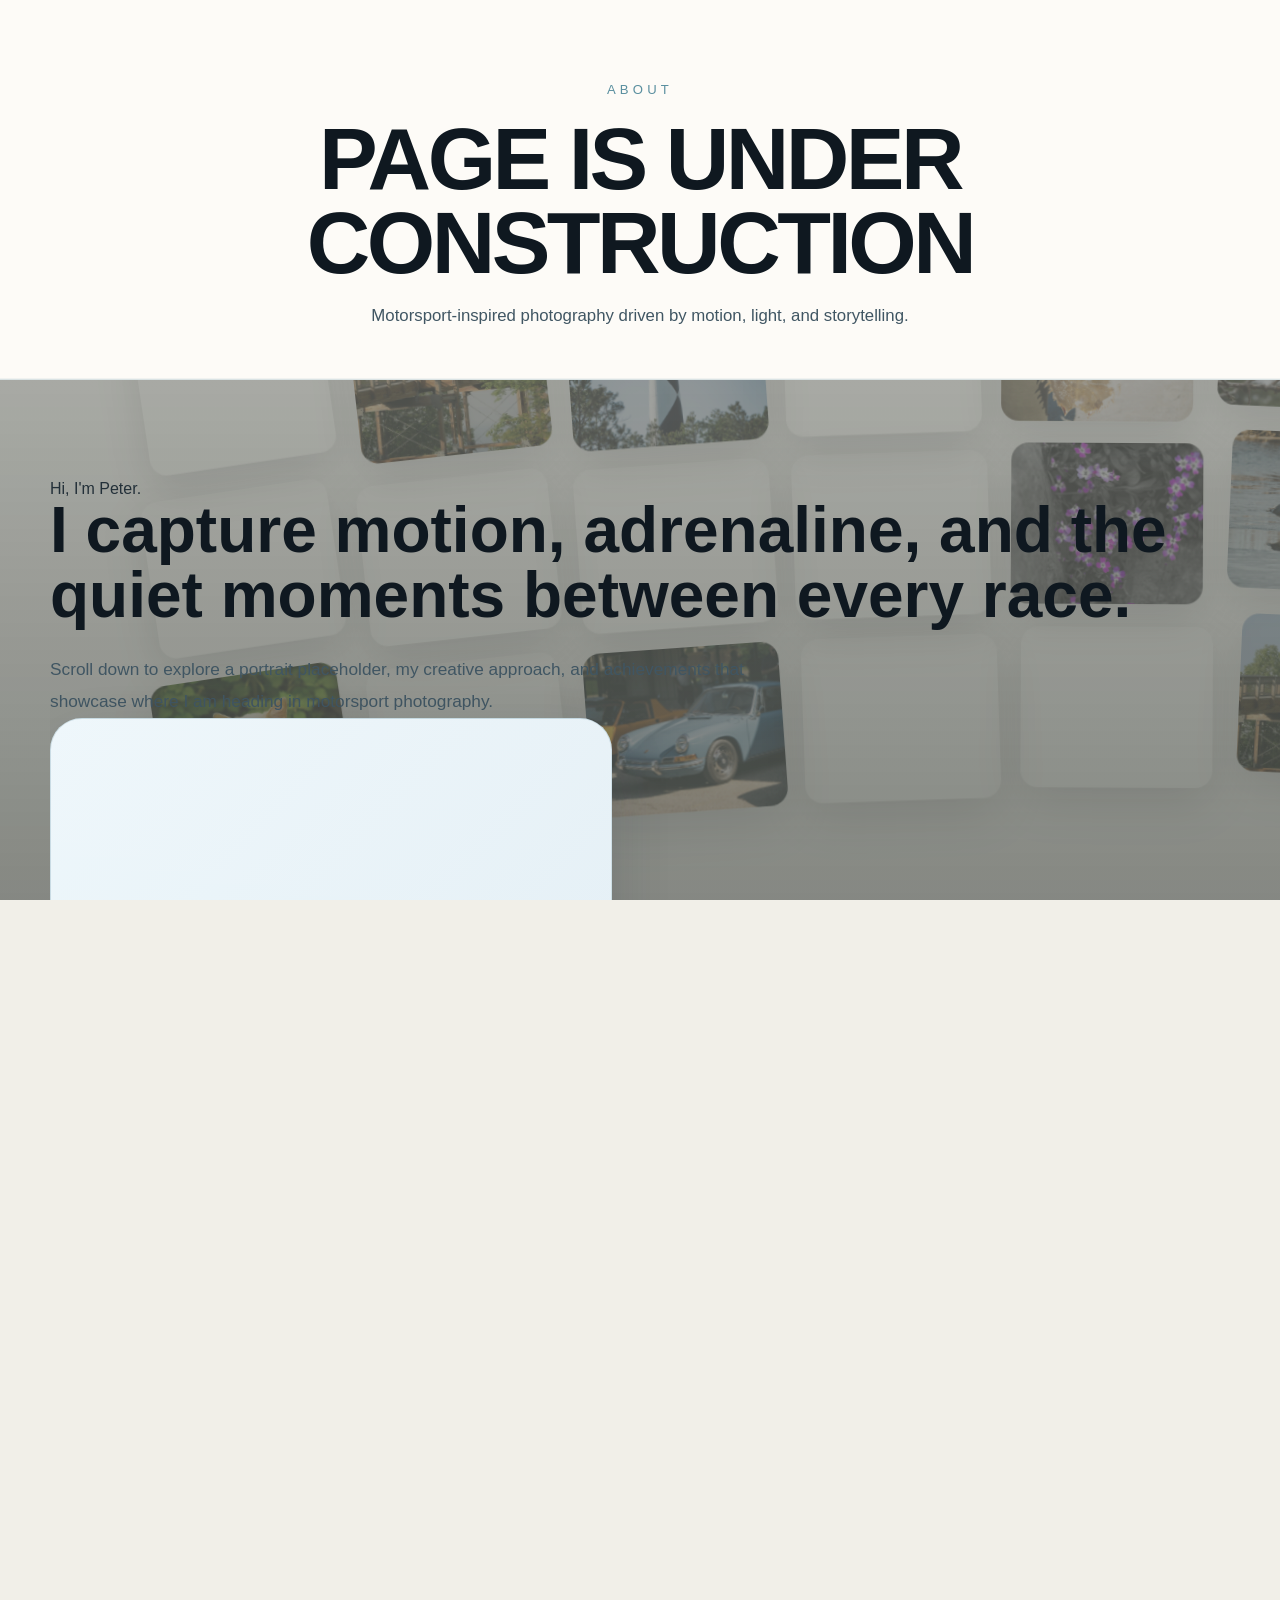
<file: about.html>
<!DOCTYPE html>
<html lang="en">
<head>
  <meta charset="UTF-8">
  <meta name="viewport" content="width=device-width, initial-scale=1.0">
  <title>About | Peter Kopp Photography</title>
  <link rel="stylesheet" href="style.css">
</head>
<body class="about-page">
  <!-- Scrolling Background Grid -->
  <div class="about-scroll-bg">
    <div class="about-scroll-grid" id="scrollGrid"></div>
  </div>

  <header class="about-header">
    <div class="about-header-inner">
      <span class="eyebrow">About</span>
      <h1>PAGE IS UNDER CONSTRUCTION</h1>
      <p class="header-subtitle">Motorsport-inspired photography driven by motion, light, and storytelling.</p>
    </div>
  </header>

  <main class="about-main">
    <section class="about-hero">
      <div class="hero-copy">
        <span class="eyebrow">Hi, I'm Peter.</span>
        <h2 class="about-hero-title">I capture motion, adrenaline, and the quiet moments between every race.</h2>
        <p class="hero-intro">Scroll down to explore a portrait placeholder, my creative approach, and achievements that showcase where I am heading in motorsport photography.</p>
      </div>

      <div class="hero-photo">
        <div class="hero-photo-placeholder">
          <div class="placeholder-label">Photo Placeholder</div>
        </div>
      </div>
    </section>

    <section class="achievements">
      <h2>Achievements</h2>
      <div class="achievement-list">
        <article class="achievement-card reveal-on-scroll">
          <div class="achievement-image"></div>
          <div class="achievement-copy">
            <h3>Featured in racing media</h3>
            <p>Selected editorial work for motorsport events, capturing high-speed action and the atmosphere of every track.</p>
          </div>
        </article>
<br>
        <article class="achievement-card reveal-on-scroll">
          <div class="achievement-image"></div>
          <div class="achievement-copy">
            <h3>Major event coverage</h3>
            <p>Trusted to document live competitions from grid to podium, delivering images with energy and narrative.</p>
          </div>
        </article>
<br>
        <article class="achievement-card reveal-on-scroll">
          <div class="achievement-image"></div>
          <div class="achievement-copy">
            <h3>Editorial portrait commissions</h3>
            <p>Created striking portraits for drivers, teams, and automotive partners with a cinematic visual style.</p>
          </div>
        </article>
<br>
        <article class="achievement-card reveal-on-scroll">
          <div class="achievement-image"></div>
          <div class="achievement-copy">
            <h3>Emerging visual storyteller</h3>
            <p>Building a portfolio that blends motorsport energy with thoughtful, image-led storytelling.</p>
          </div>
        </article>
      </div>
    </section>
  </main>

  <script src="script.js"></script>
</body>
</html>
</file>
<file: style.css>
/* ==================================================
   GLOBAL
================================================== */
html, body {
  width: 100%;
  height: 100%;
  margin: 0;
  padding: 0;
  overflow-x: hidden;
  overflow-y: auto;
  font-family: Inter, sans-serif;
  background: #f1efe8;
  color: #14191f;
  -webkit-tap-highlight-color: transparent; /* Remove blue highlight on mobile */
  -webkit-touch-callout: none; /* Disable callout on long press */
  user-select: none; /* Prevent text selection */
}

* {
  -webkit-tap-highlight-color: transparent; /* Remove blue highlight globally */
  -webkit-touch-callout: none;
}

h1, h2, h3, h4, h5, h6, p {
  margin: 0;
  padding: 0;
  color: #E6ECE8;
}

body.about-page {
  background: #f1efe8;
  color: #14191f;
}

body.cars-page {
  background: #f1efe8;
  color: #14191f;
  min-height: 100%;
}

body.about-page .about-header {
  padding: 80px 24px 48px;
  background: linear-gradient(180deg, rgba(14, 27, 20, 0.98), rgba(8, 14, 10, 0.95));
  border-bottom: 1px solid rgba(255, 255, 255, 0.08);
  box-shadow: inset 0 -1px 0 rgba(255,255,255,0.05);
}

body.about-page .about-header-inner {
  max-width: 1120px;
  margin: 0 auto;
  text-align: center;
}

body.about-page .about-header .eyebrow {
  display: inline-block;
  margin-bottom: 20px;
  letter-spacing: 0.32em;
  font-size: 0.82rem;
  text-transform: uppercase;
  color: #9eae9e;
}

body.about-page h1 {
  font-size: clamp(4rem, 8vw, 5.5rem);
  line-height: 0.95;
  letter-spacing: -0.04em;
  color: #F8FBF4;
  margin-bottom: 16px;
}

body.about-page .header-subtitle {
  max-width: 760px;
  margin: 0 auto;
  color: #cfd5c8;
  line-height: 1.85;
  font-size: 1.05rem;
}

body.about-page .about-main {
  max-width: 1180px;
  margin: 0 auto;
  padding: 52px 24px 96px;
}

body.about-page .about-hero {
  position: relative;
  display: grid;
  grid-template-columns: 1.05fr 0.95fr;
  gap: 56px;
  align-items: center;
  min-height: calc(100vh - 200px);
  padding: 48px 0 72px;
  overflow: hidden;
}

body.about-page .about-bg-wall {
  position: absolute;
  inset: 0;
  z-index: 0;
  pointer-events: none;
  overflow: hidden;
}

body.about-page .about-bg-wall::before {
  content: "";
  position: absolute;
  inset: 0;
  background: linear-gradient(180deg, rgba(6, 12, 8, 0.95), rgba(8, 12, 8, 0.40));
  z-index: 1;
  pointer-events: none;
}

body.about-page .about-bg-card {
  position: absolute;
  background-size: cover;
  background-position: center;
  background-repeat: no-repeat;
  border-radius: 28px;
  box-shadow: 0 30px 90px rgba(0, 0, 0, 0.26);
  opacity: 0.28;
  will-change: transform, opacity;
}

/* Hide legacy about-bg wall and cards to remove dark/opaque square */
body.about-page .about-bg-wall,
body.about-page .about-bg-card,
body.about-page .about-bg-wall::before {
  display: none !important;
  visibility: hidden !important;
}

body.about-page .about-bg-card.image-1 {
  top: 8%;
  left: 4%;
  width: 42%;
  height: 52%;
  background-image: url('images/DSC04338.JPG');
}

body.about-page .about-bg-card.image-2 {
  top: 18%;
  right: 4%;
  width: 44%;
  height: 50%;
  background-image: url('images/flowers.jpg');
}

body.about-page .about-bg-card.image-3 {
  top: 50%;
  left: 10%;
  width: 32%;
  height: 40%;
  background-image: url('images/acropliswindow.jpg');
}

body.about-page .about-bg-card.image-4 {
  top: 62%;
  right: 16%;
  width: 28%;
  height: 36%;
  background-image: url('images/DSC01285.jpg');
}

body.about-page .about-bg-card.image-5 {
  top: 28%;
  left: 52%;
  width: 22%;
  height: 34%;
  background-image: url('images/DSC01160.jpg');
}

body.about-page .about-bg-card.image-6 {
  top: 44%;
  left: 20%;
  width: 28%;
  height: 30%;
  background-image: url('images/DSC01213.jpg');
}

body.about-page .about-bg-card.image-7 {
  top: 12%;
  left: 30%;
  width: 20%;
  height: 26%;
  background-image: url('images/snake1.jpg');
}

body.about-page .about-bg-card.image-8 {
  top: 72%;
  left: 38%;
  width: 18%;
  height: 24%;
  background-image: url('images/_DSC1013.jpg');
}

/* removed temporary about-bg-scroll styles; using original about-bg-wall cards */

body.about-page .about-header,
body.about-page .about-main {
  position: relative;
  z-index: 25;
}

/* restored original about page layout; temporary background rules removed */

body.about-page .about-header,
body.about-page .about-main {
  position: relative;
  z-index: 25;
}

body.about-page .about-hero .hero-copy,
body.about-page .about-hero .hero-photo,
body.about-page .hero-photo-placeholder,
body.about-page .achievement-card {
  opacity: 0;
  transform: translateY(32px);
  transition: opacity 0.75s ease, transform 0.75s ease;
}

body.about-page .hero-copy.active,
body.about-page .hero-photo-placeholder.active,
body.about-page .achievement-card.active {
  opacity: 1;
  transform: translateY(0);
}

body.about-page .about-hero-title {
  font-size: clamp(2.8rem, 5vw, 4.25rem);
  line-height: 1.02;
  margin: 0 0 24px;
  color: #F8FBF4;
}

body.about-page .hero-intro {
  max-width: 46rem;
  line-height: 1.9;
  color: rgba(255,255,255,0.78);
  font-size: 1.08rem;
}

body.about-page .hero-photo {
  display: flex;
  justify-content: center;
  align-items: center;
}

body.about-page .hero-photo-placeholder {
  width: 100%;
  max-width: 560px;
  aspect-ratio: 4 / 5;
  background: linear-gradient(135deg, rgba(34, 56, 42, 0.96), rgba(10, 18, 13, 0.98));
  border-radius: 32px;
  border: 1px solid rgba(255,255,255,0.1);
  box-shadow: 0 30px 90px rgba(0, 0, 0, 0.25);
  overflow: hidden;
  position: relative;
  transform: translateY(0);
}

body.about-page .hero-photo-placeholder::before {
  content: "";
  position: absolute;
  inset: 0;
  background: linear-gradient(180deg, rgba(255,255,255,0.04), transparent 60%);
  pointer-events: none;
}

body.about-page .placeholder-label {
  position: absolute;
  inset: 0;
  display: flex;
  align-items: center;
  justify-content: center;
  color: #8DA38D;
  letter-spacing: 0.24em;
  text-transform: uppercase;
  font-size: 0.95rem;
  opacity: 0.32;
  z-index: 1;
}

body.about-page .achievements {
  padding-top: 24px;
}

body.about-page .achievements h2 {
  font-size: clamp(2.4rem, 6vw, 3.4rem);
  margin-bottom: 28px;
  text-align: center;
  color: #F3F7F0;
}

body.about-page .achievement-list {
  display: grid;
  grid-template-columns: repeat(2, minmax(0, 1fr));
  gap: 24px;
}

body.about-page .achievement-card {
  background: rgba(255,255,255,0.06);
  border: 1px solid rgba(255,255,255,0.12);
  border-radius: 30px;
  padding: 28px;
  display: flex;
  gap: 24px;
  align-items: flex-start;
  min-height: 240px;
  backdrop-filter: blur(12px);
  box-shadow: 0 24px 60px rgba(0, 0, 0, 0.22);
  opacity: 0;
  transform: translateY(42px);
  transition: transform 0.7s ease, opacity 0.7s ease, border-color 0.3s ease, box-shadow 0.3s ease;
}

body.about-page .achievement-card:hover {
  border-color: rgba(66, 123, 140, 0.2);
  box-shadow: 0 30px 70px rgba(34, 44, 53, 0.16);
  transform: translateY(-2px);
}

body.about-page .achievement-card.active {
  opacity: 1;
  transform: translateY(0);
}

body.about-page .achievement-image {
  width: 130px;
  min-width: 130px;
  aspect-ratio: 4 / 5;
  border-radius: 24px;
  background: linear-gradient(135deg, rgba(37, 60, 33, 0.95), rgba(11, 20, 16, 0.97));
  position: relative;
  overflow: hidden;
}

body.about-page .achievement-image::before {
  content: "Image";
  position: absolute;
  inset: 0;
  display: flex;
  align-items: center;
  justify-content: center;
  color: #577e93;
  letter-spacing: 0.22em;
  text-transform: uppercase;
  opacity: 0.34;
  font-size: 0.85rem;
}

body.about-page .achievement-copy h3 {
  margin: 0 0 12px;
  font-size: 1.28rem;
  color: #1b262d;
}

body.about-page .achievement-copy p {
  margin: 0;
  line-height: 1.75;
  color: #4f5f67;
}

body.about-page .achievement-card:nth-child(even) {
  background: rgba(255,255,255,0.06);
}

body.about-page .about-hero .hero-copy,
body.about-page .about-hero .hero-photo {
  position: relative;
  z-index: 2;
  will-change: transform, opacity;
}

body.about-page .about-header,
body.about-page .about-main,
body.about-page .achievement-list,
body.about-page .about-hero {
  position: relative;
  z-index: 2;
}

body.about-page .hero-copy,
body.about-page .hero-photo-placeholder,
body.about-page .achievement-card {
  opacity: 1 !important;
  transform: none !important;
}

body.about-page #scene-wrapper,
body.about-page #center-sphere,
body.about-page #start-text-ring,
body.about-page #dropdown-menu,
body.about-page #hud-hints,
body.about-page #mobile-gallery,
body.about-page #overlay,
body.about-page #content-overlay {
  display: none !important;
  visibility: hidden !important;
  pointer-events: none !important;
}

body.gallery-hidden #scene-wrapper,
body.gallery-hidden #center-sphere,
body.gallery-hidden #start-text-ring,
body.gallery-hidden #dropdown-menu,
body.gallery-hidden #hud-hints,
body.gallery-hidden #mobile-gallery,
body.gallery-hidden #overlay {
  display: none !important;
  visibility: hidden !important;
  pointer-events: none !important;
}

body.content-open #content-overlay.active,
body.about-page #content-overlay.active,
body.cars-page #content-overlay.active {
  display: block !important;
  visibility: visible !important;
  pointer-events: auto !important;
}

body.about-page .about-header,
body.about-page .about-main,
body.about-page .about-hero,
body.about-page .hero-photo,
body.about-page .hero-copy,
body.about-page .hero-photo-placeholder,
body.about-page .achievement-list,
body.about-page .achievement-copy {
  display: block !important;
  visibility: visible !important;
  opacity: 1 !important;
  transform: none !important;
}

@media (min-width: 961px) {
  body.about-page .achievement-card {
    display: flex !important;
    flex-direction: row !important;
  }
}

body.about-page #content-overlay.active {
  display: block !important;
  visibility: visible !important;
  pointer-events: auto !important;
}

@media (max-width: 960px) {
  body.about-page .achievement-card {
    flex-direction: column;
    align-items: center;
    text-align: center;
    gap: 28px;
    padding: 32px;
  }
  body.about-page .about-hero {
    grid-template-columns: 1fr;
    min-height: auto;
    gap: 32px;
    padding-top: 32px;
  }

  body.about-page .about-bg-wall {
    display: none;
  }

  body.about-page .achievement-list {
    grid-template-columns: 1fr;
  }
}

@media (max-width: 640px) {
  body.about-page .about-header {
    padding: 52px 18px 28px;
  }

  body.about-page h1 {
    font-size: clamp(3rem, 12vw, 4.5rem);
  }

  body.about-page .about-main {
    padding: 28px 18px 64px;
  }

  body.about-page .achievement-list {
    gap: 32px;
  }

  body.about-page .achievement-card {
    flex-direction: column;
    align-items: center;
    text-align: center;
    gap: 28px;
    padding: 32px;
  }

  body.about-page .achievement-image {
    width: 100%;
    max-width: 320px;
    min-width: auto;
  }

  body.about-page .achievement-copy {
    width: 100%;
  }

  body.about-page .achievement-copy h3 {
    margin-bottom: 16px;
  }
}
/* ==================================================
   MOBILE GALLERY (Default Hidden)
================================================== */
#welcome-header {
  position: fixed;
  inset: 0;
  display: flex;
  flex-direction: column;
  justify-content: center;
  align-items: center;
  background-color: #0B1410; /* Matches your body background */
  z-index: 2147483647; /* Highest possible z-index */
  transition: opacity 1s ease, visibility 1s;
  pointer-events: auto; /* Allows users to click through it if it's fading */
}

#welcome-header h1 {
  font-size: clamp(3rem, 5.5vw, 4.2rem);
  margin: 0;
  letter-spacing: 0.22em;
  text-transform: uppercase;
  font-weight: 700;
  color: #233039;
  text-align: center;
  opacity: 0;
  animation: fadeInText 1s ease forwards 0.3s;
}

#welcome-header h2 {
  font-size: clamp(1rem, 2.2vw, 1.2rem);
  margin: 10px 0 0 0;
  letter-spacing: 0.24em;
  text-transform: uppercase;
  font-weight: 500;
  color: #536a7a;
  opacity: 0;
  animation: fadeInText 1s ease forwards 0.6s;
}

@keyframes fadeInText {
  from {
    opacity: 0;
    transform: translateY(20px);
  }
  to {
    opacity: 1;
    transform: translateY(0);
  }
}

/* Mobile adjustments */
@media (max-width: 768px) {
  #welcome-header h1 { font-size: 2.5rem; letter-spacing: 8px; }
  #welcome-header h2 { font-size: 1rem; letter-spacing: 4px; }
}

/* Class to trigger the fade out */
#welcome-header.fade-out {
  opacity: 0;
  visibility: hidden;
}


#mobile-gallery {
  display: none;
  position: fixed;
  top: 0;
  left: 0;
  width: 100%;
  height: 100%;
  overflow-y: auto;
  overflow-x: hidden;
  -webkit-overflow-scrolling: touch;
  background: #2A3A2E;
  z-index: 1;
  padding: 15px 10px 150px 10px;
  display: flex;
  flex-direction: column;
  align-items: center;
  gap: 20px;
}

#mobile-gallery img {
  width: auto;
  max-width: 85%;
  height: auto;
  max-height: 400px;
  display: block;
  cursor: pointer;
  border-radius: 8px;
  box-shadow: 0 4px 12px rgba(0,0,0,0.15);
  -webkit-tap-highlight-color: transparent;
  -webkit-touch-callout: none;
  user-select: none;
  object-fit: contain;
}

/* Alternate images between left and right */
#mobile-gallery img:nth-child(odd) {
  align-self: flex-start;
  margin-left: 5%;
}

#mobile-gallery img:nth-child(even) {
  align-self: flex-end;
  margin-right: 5%;
}

/* 3 column layout for slightly larger phones */
@media (min-width: 400px) and (max-width: 768px) {
  #mobile-gallery img {
    max-width: 80%;
  }
}

/* ==================================================
   SCENE WRAPPER
================================================== */
#scene-wrapper {
  position: fixed;
  inset: 0;
  pointer-events: auto;
}

/* On mobile, hide the scene wrapper completely */
@media (max-width: 768px) {
  #scene-wrapper {
    display: none !important;
  }
}

/* ==================================================
   TEXT RING
================================================== */
#start-text-ring {
  position: absolute;
  top: 50%;
  left: 50%;
  width: 220px;
  height: 220px;
  transform: translate(-50%, -50%);
  transform-style: preserve-3d;
  pointer-events: none;
  z-index: 30;
}

#text-ring-svg {
  width: 100%;
  height: 100%;
  overflow: visible;
  transform-style: preserve-3d;
}

/* Rotate the text ring around the center sphere */
#start-text-ring,
#text-ring-svg {
  transform-origin: 50% 50%;
}

#text-ring-svg {
  animation: spin 18s linear infinite;
}

@keyframes spin {
  from { transform: rotate(0deg); }
  to   { transform: rotate(360deg); }
}

#text-ring-svg text {
  fill: rgba(35, 48, 57, 0.9);
  font-size: 12px;
  letter-spacing: 0.24em;
  text-transform: uppercase;
  dominant-baseline: middle;
  filter: drop-shadow(0 0 4px rgba(0,0,0,0.08));
}

/* ==================================================
   HUD HINTS
================================================== */
#hud-hints {
  position: absolute;
  top: calc(50% + 100px); /* Positioned below the center sphere */
  left: 50%;
  transform: translateX(-50%);
  width: 80%;
  max-width: 500px;
  text-align: center;
  z-index: 50;
  pointer-events: none;
  height: 60px;
}

.hud-hint {
  position: absolute;
  left: 50%;
  top: 0;
  transform: translate(-50%, 0);
  opacity: 0;
  transition: opacity 0.6s ease;
  white-space: nowrap;
  font-size: 15px;
  font-weight: 500;
  letter-spacing: 0.05em;
  text-transform: uppercase;
  color: #E6ECE8;
  background: #2A3A2E;
  padding: 12px 24px;
  border-radius: 4px;
  box-shadow: 0 4px 12px rgba(0,0,0,0.15);
}

.hud-hint.active {
  opacity: 1;
}

/* Removed dimming effect */
#scene.dimmed {
  filter: none;
  transition: none;
}

@media (max-width: 768px) {
  #hud-hints {
    display: block !important; /* Force visible on mobile */
    position: fixed !important; /* Changed from absolute to fixed for proper z-index */
    bottom: 250px !important; 
    top: auto !important;
    left: 50% !important;
    transform: translateX(-50%) !important;
    width: 90%;
    max-width: 340px;
    z-index: 100000 !important;
    pointer-events: none !important;
    height: 60px;
  }

  .hud-hint {
    font-size: 13px;
    padding: 10px 20px;
    background: rgba(255, 255, 255, 0.98) !important;
    color: #E6ECE8 !important;
    box-shadow: 0 10px 30px rgba(0,0,0,0.3) !important;
    border: 1px solid #000;
  }
}


/* ==================================================
   3D SCENE & SPHERE CONTAINER
================================================== */
#scene {
  position: absolute;
  inset: 0;
  perspective: 1800px;
  display: flex;
  justify-content: center;
  align-items: center;
  perspective-origin: 50% 50%;
  transform-style: preserve-3d;
  pointer-events: auto; /* Allow interaction */
}

#sphere {
  position: relative;
  width: 740px;
  height: 740px;
  transform-style: preserve-3d;
  cursor: grab;
  transform: rotateX(0deg) rotateY(0deg);
}

#sphere:active {
  cursor: grabbing;
}

/* ==================================================
   PHOTOS
================================================== */
.photo {
  position: absolute;
  left: 50%;
  top: 50%;
  transform-style: preserve-3d;
  display: flex;
  align-items: center;
  justify-content: center;
  cursor: zoom-in;
  will-change: transform;
  transform-origin: 0 0;
}

.photo.landscape {
  width: 170px;
  height: 112px;
}

.photo.portrait {
  width: 170px;
  height: 300px;
}

.photo img {
  width: 100%;
  height: 100%;
  object-fit: cover;
  border-radius: 12px;
  box-shadow: 0 28px 56px rgba(0,0,0,0.55);
  backface-visibility: hidden;
  transition: transform 0.25s ease;
  -webkit-tap-highlight-color: transparent;
  -webkit-touch-callout: none;
  user-select: none;
}

.photo.portrait img {
  object-fit: contain;
}

.photo img:hover {
  transform: scale(1.05);
}

/* ==================================================
   CENTER SPHERE (MENU BUTTON)
================================================== */
#center-sphere {
  --light-x: 40%;
  --light-y: 30%;
  position: fixed;
  left: 50%;
  top: 50%;
  transform: translate(-50%, -50%);
  width: 110px;
  height: 110px;
  border-radius: 50%;
  transform-style: preserve-3d;
  background: radial-gradient(circle at var(--light-x) var(--light-y), #111 35%, #000 85%);
  box-shadow:
    inset -30px -30px 60px rgba(0,0,0,0.95),
    inset 12px 12px 24px rgba(255,255,255,0.03),
    0 60px 120px rgba(0,0,0,0.95);
  pointer-events: auto;
  cursor: pointer;
  z-index: 100;
  transition: transform 0.2s ease;
  display: block; /* Ensure it's always visible by default */
}

#center-sphere:hover {
  transform: translate(-50%, -50%) scale(1.1);
}

/* Expanding animation when menu opens - MOBILE VERSION */
#center-sphere.expanding {
  animation: sphereExpandMobile 0.6s cubic-bezier(0.34, 1.56, 0.64, 1) forwards;
}

@keyframes sphereExpandMobile {
  0% {
    transform: translateX(-50%) scale(1);
    opacity: 1;
  }
  50% {
    transform: translateX(-50%) scale(25);
    opacity: 0.8;
  }
  100% {
    transform: translateX(-50%) scale(50);
    opacity: 0;
  }
}

/* Desktop version uses different transform */
@media (min-width: 768px) {
  #center-sphere.expanding {
    animation: sphereExpandDesktop 0.6s cubic-bezier(0.34, 1.56, 0.64, 1) forwards;
  }
  
  @keyframes sphereExpandDesktop {
    0% {
      transform: translate(-50%, -50%) scale(1);
      opacity: 1;
    }
    50% {
      transform: translate(-50%, -50%) scale(25);
      opacity: 0.8;
    }
    100% {
      transform: translate(-50%, -50%) scale(50);
      opacity: 0;
    }
  }
}

#center-sphere::before {
  content: "";
  position: absolute;
  inset: 0;
  border-radius: inherit;
  background: radial-gradient(circle at var(--light-x) var(--light-y),
    rgba(255,255,255,0.05) 6%,
    transparent 25%);
  filter: blur(6px);
  mix-blend-mode: screen;
  pointer-events: none;
}

#center-sphere::after {
  content: "";
  position: absolute;
  inset: 0;
  border-radius: inherit;
  box-shadow: inset 0 -40px 60px rgba(0,0,0,0.7);
  pointer-events: none;
}

/* Menu icon on center sphere - HIDDEN */
#menu-icon {
  display: none !important; /* Completely hide the menu icon */
}

#menu-icon span {
  display: none !important;
}

/* ==================================================
   DROPDOWN MENU (CURTAIN STYLE)
================================================== */
#dropdown-menu {
  position: fixed;
  top: 0;
  left: 0;
  width: 100%;
  height: 100%;
  background: radial-gradient(circle at 20% 20%, rgba(102, 141, 158, 0.35), transparent 40%),
              radial-gradient(circle at 80% 25%, rgba(163, 210, 211, 0.2), transparent 30%),
              #33393f;
  backdrop-filter: blur(12px);
  z-index: 200;
  display: none;
  flex-direction: column;
  align-items: center;
  justify-content: center;
  gap: 30px;
  opacity: 0;
  transition: opacity 0.5s ease;
  pointer-events: none;
}

#dropdown-menu.active {
  opacity: 1;
  pointer-events: auto;
}

/* Hide sphere and text ring when menu is active */
#dropdown-menu.active ~ #center-sphere,
#dropdown-menu.active ~ #start-text-ring {
  display: none !important;
}

#dropdown-menu h3 {
  display: none;
}

.menu-item {
  padding: 16px 42px;
  background: rgba(84, 142, 162, 0.18);
  border: 1px solid rgba(118, 173, 188, 0.35);
  color: #f6f7f8;
  font-size: 1.55rem;
  letter-spacing: 1.8px;
  text-transform: uppercase;
  cursor: pointer;
  transition: transform 0.9s cubic-bezier(0.22, 1, 0.36, 1), opacity 0.6s ease;
  will-change: transform, opacity;
  width: 220px;
  text-align: center;
  opacity: 0;
  transform: translateY(-48px);
}

/* Items reveal only when .items-in is present */
#dropdown-menu.items-in .menu-item {
  opacity: 1;
  transform: translateY(0);
}

/* Staggered drop-in delays using nth-of-type so buttons animate in order */
#dropdown-menu.items-in .menu-item:nth-of-type(1) { transition-delay: 0.06s; }
#dropdown-menu.items-in .menu-item:nth-of-type(2) { transition-delay: 0.12s; }
#dropdown-menu.items-in .menu-item:nth-of-type(3) { transition-delay: 0.18s; }
#dropdown-menu.items-in .menu-item:nth-of-type(4) { transition-delay: 0.24s; }
#dropdown-menu.items-in .menu-item:nth-of-type(5) { transition-delay: 0.30s; }

.menu-item:hover {
  background: rgba(118, 173, 188, 0.32);
  border-color: rgba(118, 173, 188, 0.8);
  letter-spacing: 2.5px;
  transform: translateY(0) scale(1.02);
}

#close-menu {
  position: absolute;
  top: 30px;
  right: 30px;
  background: none;
  border: none;
  font-size: 2.5rem;
  cursor: pointer;
  color: #ffffff;
  transition: color 0.3s ease, transform 0.3s ease;
  padding: 10px;
  opacity: 0;
}

#dropdown-menu.active #close-menu {
  opacity: 1;
  transition-delay: 0.3s;
}

#close-menu:hover {
  color: #f5f7f3;
  transform: rotate(90deg);
}

/* ==================================================
   CONTENT OVERLAY
================================================== */
#content-overlay {
  position: fixed;
  inset: 0;
  background: transparent;
  z-index: 150;
  opacity: 0;
  pointer-events: none;
  transition: opacity 0.2s ease;
  overflow-y: auto;
  color: #000;
}

#content-overlay.active {
  opacity: 1;
  pointer-events: auto;
}

#content-overlay.about-page {
  background: transparent;
  color: #14191f;
}

#content-overlay.about-page #content-container {
  max-width: 1180px;
  margin: 0 auto;
  padding: 100px 32px 120px;
}

#content-overlay.cars-page {
  background: transparent;
  color: #14191f;
}

#content-overlay.cars-page #content-container {
  max-width: 1180px;
  margin: 0 auto;
  padding: 96px 24px 120px;
}

body.cars-page .cars-shell {
  display: flex;
  flex-direction: column;
  gap: 36px;
  max-width: 1480px;
  margin: 0 auto;
  padding: 56px 24px 88px;
  background: transparent;
}

body.cars-page .cars-header {
  text-align: left;
  padding: 12px 0 8px;
  max-width: 860px;
}

body.cars-page .cars-header .eyebrow {
  display: inline-block;
  margin-bottom: 12px;
  letter-spacing: 0.32em;
  font-size: 0.82rem;
  text-transform: uppercase;
  color: #536a7a;
}

body.cars-page .cars-header h1 {
  font-size: clamp(2.6rem, 4.8vw, 3.6rem);
  margin-bottom: 12px;
  color: #233039;
}

body.cars-page .cars-header p {
  max-width: 760px;
  margin: 0;
  line-height: 1.8;
  color: #536a7a;
}

body.cars-page .cars-grid {
  display: grid;
  grid-template-columns: repeat(4, minmax(0, 1fr));
  gap: 10px;
  align-items: start;
  grid-auto-flow: dense;
}

body.cars-page .cars-card {
  background: #f1efe8;
  border: 1px solid rgba(35, 48, 57, 0.12);
  border-radius: 16px;
  overflow: hidden;
  box-shadow: 0 8px 22px rgba(35, 48, 57, 0.06);
  content-visibility: auto;
  contain-intrinsic-size: auto;
}

body.cars-page .cars-card--paired {
  grid-column: span 2;
}

body.cars-page .cars-card__stack {
  display: grid;
  gap: 8px;
  min-height: 100%;
}

body.cars-page .cars-card img,
body.cars-page .cars-card__stack img {
  display: block;
  width: 100%;
  height: auto;
  object-fit: contain;
  background: linear-gradient(135deg, #e8e3d5, #d8d0bc);
  min-height: 0;
}

body.cars-page .cars-card--paired .cars-card__stack img {
  min-height: 0;
}

@media (max-width: 1024px) {
  body.cars-page .cars-grid {
    grid-template-columns: repeat(3, minmax(0, 1fr));
  }
}

@media (max-width: 768px) {
  body.cars-page .cars-grid {
    grid-template-columns: repeat(2, minmax(0, 1fr));
  }
}

@media (max-width: 480px) {
  body.cars-page .cars-grid {
    grid-template-columns: 1fr;
  }
}

#content-container {
  max-width: 800px;
  margin: 80px auto;
  padding: 40px;
  transition: transform 0.62s cubic-bezier(0.25, 0.1, 0.25, 1), opacity 0.62s cubic-bezier(0.25, 0.1, 0.25, 1);
}

#content-container.page-swipe-out {
  transform: translateY(-30px);
  opacity: 0;
}

#content-container.page-swipe-in {
  transform: translateY(30px);
  opacity: 0;
}

#content-container.page-swipe-up {
  transform: translateY(-100px);
  opacity: 0;
}

#back-button {
  position: fixed;
  top: 20px;
  left: 20px;
  padding: 12px 24px;
  background: #5C6F5A;
  color: #E6ECE8;
  border: none;
  border-radius: 6px;
  cursor: pointer;
  font-size: 1rem;
  font-weight: 500;
  z-index: 160;
  transition: background 0.2s ease;
}

#back-button:hover {
  background: #9DAE9F;
}

/* ==================================================
   OVERLAY (FULLSCREEN IMAGE VIEW)
================================================== */
#overlay {
  position: fixed;
  inset: 0;
  background: rgba(0,0,0,0.97);
  display: flex;
  justify-content: center;
  align-items: center;
  opacity: 0;
  pointer-events: none;
  transition: opacity 0.4s ease;
  z-index: 300;
}

#overlay.active {
  opacity: 1;
  pointer-events: auto;
}

#overlay img {
  max-width: 90%;
  max-height: 90%;
  border-radius: 10px;
  box-shadow: 0 20px 40px rgba(0,0,0,0.8);
  opacity: 0;
  transform: scale(0.95);
  transition: opacity 0.35s ease, transform 0.35s ease;
}

#overlay.active img {
  opacity: 1;
  transform: scale(1);
}

#overlay-close {
  position: absolute;
  top: 20px;
  right: 20px;
  font-size: 2rem;
  background: none;
  border: none;
  color: rgb(255, 255, 255);
  cursor: pointer;
  padding: 10px;
  z-index: 310;
}

/* ==================================================
   MOBILE SPECIFIC (Under 768px)
================================================== */
@media (max-width: 768px) {
  /* Hide scene wrapper that might be blocking sphere */
  #scene-wrapper {
    display: none !important;
  }

  /* Show mobile gallery */
  #mobile-gallery {
    display: flex !important;
  }

  /* Hide 3D elements */
  #sphere, #scene {
    display: none !important;
  }
  
  /* FORCE HUD HINTS TO SHOW ON MOBILE */
  #hud-hints {
    display: block !important; /* Force visible on mobile */
    visibility: visible !important;
    opacity: 1 !important;
    position: fixed !important; /* Changed from absolute to fixed for proper z-index */
    bottom: 250px !important; 
    top: auto !important;
    left: 50% !important;
    transform: translateX(-50%) !important;
    width: 90% !important;
    max-width: 340px !important;
    z-index: 100000 !important;
    pointer-events: none !important;
    height: 60px !important;
  }

  body.about-page .about-hero {
    display: grid !important;
    grid-template-columns: 1fr !important;
    gap: 34px !important;
    min-height: auto !important;
    padding: 28px 0 40px !important;
  }

  body.about-page .hero-copy {
    margin-bottom: 24px !important;
  }

  body.about-page .hero-photo {
    margin-top: 16px !important;
  }

  .hud-hint {
    display: block !important;
    visibility: visible !important;
    font-size: 13px !important;
    padding: 10px 20px !important;
    background: rgba(255, 255, 255, 0.98) !important;
    color: #000 !important;
    box-shadow: 0 10px 30px rgba(0,0,0,0.3) !important;
    border: 1px solid #000 !important;
    position: absolute !important;
    left: 50% !important;
    top: 0 !important;
    transform: translate(-50%, 0) !important;
    white-space: nowrap !important;
  }

  #dropdown-menu {
    transform: translateY(-18%);
    transition: transform 0.6s cubic-bezier(0.22, 1, 0.36, 1), opacity 0.4s ease;
  }

  #dropdown-menu.active {
    transform: translateY(0);
  }

  body.about-page #center-sphere,
  body.about-page #start-text-ring,
  body.content-open #center-sphere,
  body.content-open #start-text-ring,
  body.menu-open #center-sphere,
  body.menu-open #start-text-ring {
    display: none !important;
    opacity: 0 !important;
    pointer-events: none !important;
  }

  /* PULL SPHERE OUT OF WRAPPER - MAKE IT INDEPENDENT */
  #center-sphere {
    display: block !important;
    visibility: visible !important;
    opacity: 1 !important;
    position: fixed !important;
    top: auto !important;
    bottom: 80px !important; /* Moved up from 30px to 80px */
    left: 50% !important;
    transform: translateX(-50%) !important;
    z-index: 99999 !important; /* Even higher */
    pointer-events: auto !important;
    width: 110px !important;
    height: 110px !important;
    
    /* Force the sphere styling - RED BORDER REMOVED */
    background: radial-gradient(circle at 40% 30%, #2A3A2E) !important;
    border-radius: 50% !important;
    box-shadow: inset -30px -30px 60px rgba(0,0,0,0.95),
                inset 12px 12px 24px rgba(255,255,255,0.03),
                0 60px 120px rgba(0,0,0,0.95) !important;
  }
  
  /* FORCE MENU ICON TO HIDE */
  #menu-icon {
    display: none !important;
  }
  
  /* Mobile hover/active - use same zoom as desktop */
  #center-sphere:active,
  #center-sphere:hover {
    transform: translateX(-50%) scale(1.1) !important;
    transition: transform 0.2s ease !important;
  }

  /* Show text ring on mobile around sphere */
  #start-text-ring {
    display: block !important;
    position: fixed !important;
    top: auto !important;
    bottom: 25px !important; /* Adjusted to match new sphere position */
    left: 50% !important;
    width: 220px !important;
    height: 220px !important;
    transform: translate(-50%, 0) !important;
    z-index: 99998 !important; /* Just below sphere */
    pointer-events: none !important;
  }
  
  #text-ring-svg {
    transform-origin: center center !important;
  }
}

/* ==================================================
   DESKTOP SPECIFIC (768px and above)
================================================== */
@media (min-width: 768px) {
  /* Ensure mobile gallery is hidden */
  #mobile-gallery {
    display: none !important;
  }

  /* Center the menu sphere */
  #center-sphere {
    position: fixed;
    top: 50%;
    left: 50%;
  }
}



/* CONTACT FORM STYLING */
#my-form {
  max-width: 500px;
  margin: 30px auto;
  padding: 20px;
  background: #0B1410;
  border-radius: 10px;
  box-shadow: 0 0 10px rgba(0,0,0,0.15);
}

/* Larger bold black text for labels */
#my-form label {
  font-size: 1.2rem;
  font-weight: 700;
  color: #E6ECE8;
  display: block;
  margin-bottom: 10px;
}

/* Larger input & textarea */
#my-form input[type="email"],
#my-form textarea {
  width: 100%;
  border: 2px solid #9DAE9F;
  padding: 12px;
  font-size: 1rem;
  border-radius: 6px;
  margin-bottom: 20px;
  background: #0B1410;
  box-sizing: border-box;  /* prevents overflow */
}


#my-form textarea {
  min-height: 150px;
  resize: vertical;
}

/* Formal button look */
#my-form button[type="submit"] {
  background: #5C6F5A;
  color: #E6ECE8;
  padding: 12px 25px;
  font-size: 1.1rem;
  font-weight: 600;
  border: none;
  border-radius: 6px;
  cursor: pointer;
  transition: 0.3s ease;
}

/* Button hover effect */
#my-form button:hover {
  background: #E6ECE8;
}
#my-form-status {
  margin-top: 15px;
  font-size: 1.1rem;
  font-weight: 600;
}


/* This selector is strong enough to override the mobile !important rule */
/* Overrides the mobile !important rules for both the sphere and the text */
#center-sphere.is-hidden,
#start-text-ring.is-hidden {
    display: none !important;
    opacity: 0 !important;
    visibility: hidden !important;
    pointer-events: none !important;
}

/* ==================================================
   LIGHT PROFESSIONAL THEME OVERRIDES
================================================== */
html, body {
  background: #f1efe8;
  color: #14191f;
}

h1, h2, h3, h4, h5, h6, p {
  color: #14191f;
}

body.about-page {
  background: #f5f4ef;
  color: #233039;
}

#welcome-header {
  background-color: #f7f6f2;
}

#welcome-header h1,
#welcome-header h2 {
  color: #233039;
}

#mobile-gallery {
  background: #f8f7f2;
}

#mobile-gallery img {
  box-shadow: 0 18px 40px rgba(35, 41, 47, 0.08);
}

#scene-wrapper {
  background: transparent;
}

#start-text-ring,
#text-ring-svg text {
  color: #233039;
  fill: rgba(35, 41, 47, 0.72);
  filter: drop-shadow(0 0 4px rgba(0, 0, 0, 0.08));
}

#hud-hints {
  width: auto;
}

.hud-hint {
  background: rgba(255, 255, 255, 0.96);
  color: #233039;
  border: 1px solid rgba(35, 41, 47, 0.08);
  box-shadow: 0 14px 35px rgba(35, 41, 47, 0.08);
}

@media (max-width: 768px) {
  .hud-hint {
    background: rgba(255, 255, 255, 0.97) !important;
    color: #233039 !important;
    border: 1px solid rgba(35, 41, 47, 0.08) !important;
    box-shadow: 0 12px 24px rgba(35, 41, 47, 0.08) !important;
  }
}

#dropdown-menu {
  background: radial-gradient(circle at 35% 30%, #1d2a2f 25%, #132024 100%);
  color: #f3f2ed;
  backdrop-filter: blur(14px);
  border-top: 1px solid rgba(20, 25, 30, 0.18);
}

.menu-item {
  padding: 14px 38px;
  background: rgba(84, 142, 162, 0.18);
  border: 1px solid rgba(118, 173, 188, 0.35);
  color: #f3f2ed;
  font-size: 1.38rem;
  letter-spacing: 1.6px;
  text-transform: uppercase;
  width: 220px;
  text-align: center;
  opacity: 0;
  transform: translateY(-36px);
  transition: transform 0.58s cubic-bezier(0.22, 1, 0.36, 1), opacity 0.45s ease;
  will-change: transform, opacity;
}

.menu-item:hover {
  background: rgba(118, 173, 188, 0.42);
  border-color: rgba(118, 173, 188, 0.75);
  color: #ffffff;
}

#close-menu {
  color: #ffffff;
}

#close-menu:hover {
  color: #f5f7f3;
}

#content-overlay {
  background: #f8f6f0;
  color: #14191f;
}

#content-overlay.about-page {
  background: #f4f8fb;
  color: #14191f;
}

#content-overlay.about-page #content-container {
  background: #fbfbf7;
  border: 1px solid rgba(84, 142, 162, 0.12);
  border-radius: 20px;
  box-shadow: 0 28px 68px rgba(20, 25, 30, 0.08);
}

#content-container {
  background: #fcfbf7;
  border-radius: 18px;
  box-shadow: 0 28px 68px rgba(20, 25, 30, 0.08);
}

#back-button {
  background: #3b4f5a;
  color: #f5f3ea;
  border: 1px solid rgba(39, 50, 58, 0.24);
}

#back-button:hover {
  background: #2f434d;
}

#overlay {
  background: rgba(255, 255, 255, 0.95);
}

#overlay img {
  box-shadow: 0 24px 40px rgba(35, 41, 47, 0.12);
}

#overlay-close {
  color: #233039;
}

#center-sphere {
  background: radial-gradient(circle at 35% 30%, #6a6f74 25%, #33393f 90%);
  box-shadow:
    inset -18px -18px 36px rgba(255,255,255,0.08),
    inset 10px 10px 20px rgba(255,255,255,0.05),
    0 24px 52px rgba(20, 25, 30, 0.22);
}

#center-sphere::after {
  box-shadow: inset 0 -30px 50px rgba(35, 41, 47, 0.12);
}

#center-sphere::before {
  background: radial-gradient(circle at var(--light-x) var(--light-y), rgba(255,255,255,0.24) 6%, transparent 25%);
}

body.about-page .about-header {
  background: #fdfbf7;
  border-color: rgba(92, 142, 158, 0.22);
  box-shadow: inset 0 -1px 0 rgba(92, 142, 158, 0.08);
}

body.about-page .about-header .eyebrow {
  color: #5a8f9f;
}

body.about-page h1,
body.about-page .about-hero-title,
body.about-page .achievement-copy h3 {
  color: #0f1820;
}

body.about-page .header-subtitle,
body.about-page .hero-intro,
body.about-page .achievement-copy p {
  color: #405663;
}

body.about-page .about-main {
  background: transparent;
}

body.about-page .hero-photo-placeholder {
  background: linear-gradient(135deg, rgba(238, 247, 251, 1), rgba(223, 236, 243, 1));
  border: 1px solid rgba(84, 132, 151, 0.2);
  box-shadow: 0 24px 60px rgba(26, 40, 50, 0.16);
}

body.about-page .achievement-card {
  position: relative;
  background: #ffffff;
  border: 1px solid rgba(84, 142, 162, 0.18);
  box-shadow: 0 24px 60px rgba(26, 40, 50, 0.14);
  overflow: hidden;
  border-left: 4px solid rgba(86, 150, 176, 0.28);
}

body.about-page .achievement-card::before {
  content: "";
  position: absolute;
  top: 22px;
  left: 0;
  width: 6px;
  height: calc(100% - 44px);
  background: linear-gradient(180deg, rgba(86, 150, 176, 0.75), rgba(118, 191, 203, 0.25));
  border-radius: 999px;
}

body.about-page .achievement-card::after {
  content: "";
  position: absolute;
  top: 0;
  left: 0;
  right: 0;
  height: 6px;
  background: linear-gradient(90deg, rgba(86, 150, 176, 0.9), rgba(163, 210, 211, 0.6));
}

body.about-page .achievement-image {
  background: linear-gradient(135deg, rgba(223, 238, 246, 1), rgba(204, 226, 236, 1));
}

#my-form {
  background: #ffffff;
  border: 1px solid rgba(84, 142, 162, 0.18);
}

#my-form label {
  color: #14191f;
}

#my-form input[type="email"],
#my-form textarea {
  background: #f6f5f1;
  border-color: rgba(35, 41, 47, 0.12);
  color: #233039;
}

#my-form button[type="submit"] {
  background: #344d57;
  color: #f5f3ea;
}

#my-form button:hover {
  background: #233b44;
  color: #ffffff;
}

#begin-button {
  margin-top: 80px;
  padding: 20px 80px;
  font-size: 1.8rem;
  font-weight: 700;
  letter-spacing: 4px;
  text-transform: uppercase;
  background: #536a7a;
  color: #f7f6f2;
  border: 3px solid rgba(38, 50, 60, 0.22);
  cursor: pointer;
  transition: all 0.4s cubic-bezier(0.4, 0, 0.2, 1);
  opacity: 0;
  animation: fadeInButton 1s ease forwards 1.5s;
  -webkit-tap-highlight-color: transparent;
}

#begin-button:hover,
#begin-button:active {
  background: #345165;
  color: #f2f1eb;
  transform: scaleX(1.15) scaleY(0.95);
  letter-spacing: 6px;
}

@keyframes fadeInButton {
  from {
    opacity: 0;
    transform: translateY(20px);
  }
  to {
    opacity: 1;
    transform: translateY(0);
  }
}

/* Mobile button styling */
@media (max-width: 768px) {
  #begin-button {
    margin-top: 60px;
    font-size: 1.4rem;
    padding: 18px 60px;
    letter-spacing: 3px;
  }
  
  #begin-button:hover,
  #begin-button:active {
    letter-spacing: 4px;
  }
}

/* ==================================================
 SCROLLING BACKGROUND GRID (About Page)
================================================== */
body.about-page .about-scroll-bg {
  position: fixed;
  inset: 0;
  z-index: 0;
  overflow: hidden;
  pointer-events: none;
  display: block;
}

body.about-page .about-scroll-bg::before {
  content: "";
  position: absolute;
  inset: 0;
  background: linear-gradient(180deg, 
    rgba(11, 18, 12, 0.16) 0%,
    rgba(11, 18, 12, 0.32) 40%,
    rgba(11, 18, 12, 0.48) 100%
  );
  z-index: 1;
  pointer-events: none;
}

body.about-page .about-scroll-grid {
  position: absolute;
  inset: 0;
  width: 100%;
  height: 100%;
  display: grid;
  grid-template-columns: repeat(6, minmax(0, 1fr));
  grid-template-rows: repeat(5, minmax(160px, 1fr));
  gap: 18px;
  padding: 24px;
  will-change: transform;
  transition: transform 0.15s linear;
}

body.about-page .about-scroll-grid img {
  width: 100%;
  height: 100%;
  object-fit: cover;
  border-radius: 18px;
  opacity: 0.55;
  filter: grayscale(0.25) brightness(0.92);
  box-shadow: 0 16px 45px rgba(0, 0, 0, 0.18);
  transform: translateZ(0);
  will-change: transform, opacity;
}

@media (max-width: 960px) {
  body.about-page .about-scroll-bg {
    display: none !important;
  }
}

@media (max-width: 768px) {
  body.about-page .about-scroll-grid {
    grid-template-columns: repeat(4, 1fr);
    gap: 12px;
    padding: 16px;
  }
  
  body.about-page .about-scroll-grid img {
    opacity: 0.25;
    filter: grayscale(0.4) blur(1.5px);
  }
}
</file>
